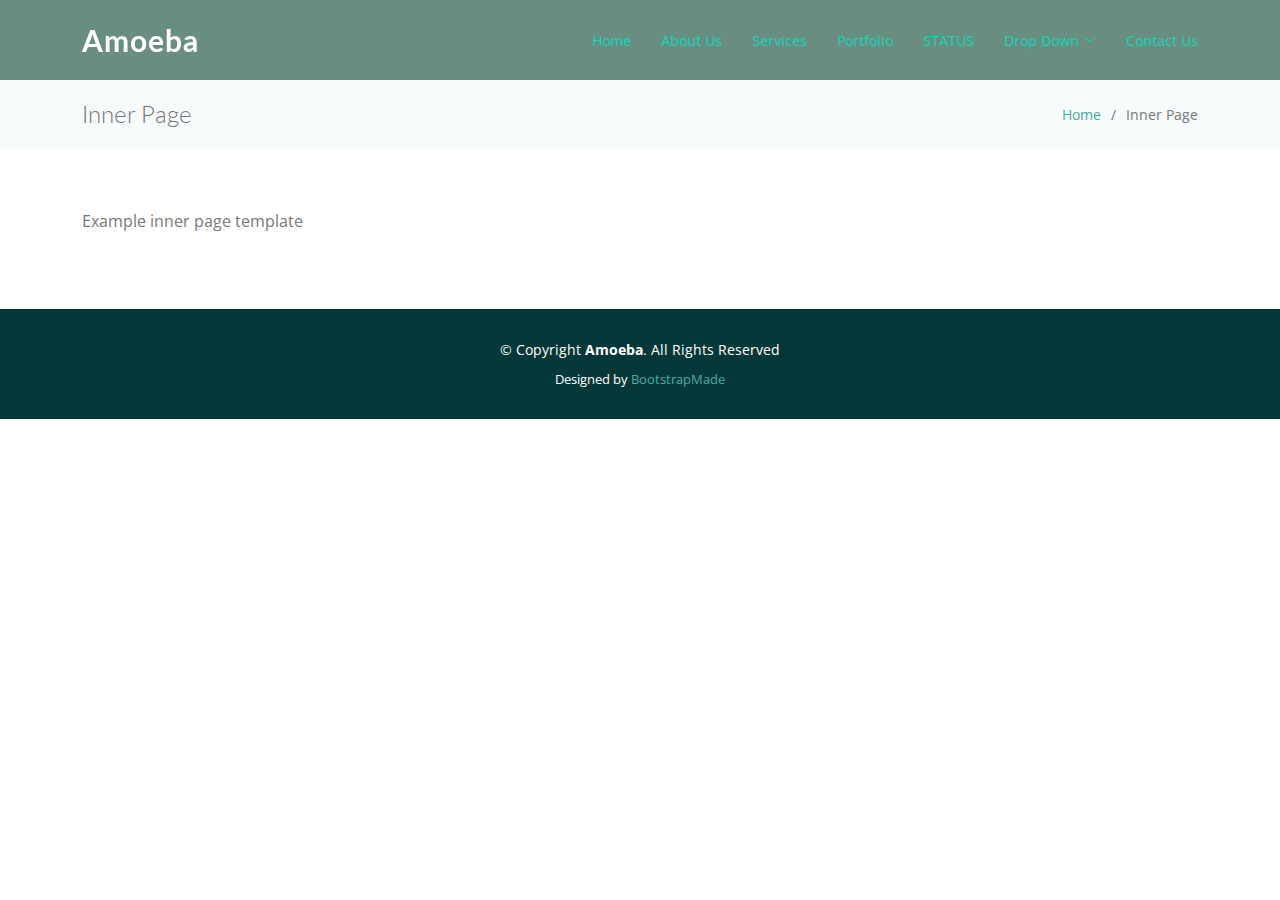
<file: inner-page.html>
<!DOCTYPE html>
<html lang="en">

<head>
  <meta charset="utf-8">
  <meta content="width=device-width, initial-scale=1.0" name="viewport">

  <title>Inner Page - Amoeba Bootstrap Template</title>
  <meta content="" name="description">
  <meta content="" name="keywords">

  <!-- Favicons -->
  <link href="assets/img/favicon.png" rel="icon">
  <link href="assets/img/apple-touch-icon.png" rel="apple-touch-icon">

  <!-- Google Fonts -->
  <link href="https://fonts.googleapis.com/css?family=Open+Sans:300,300i,400,400i,600,600i,700,700i|Lato:400,300,700,900" rel="stylesheet">

  <!-- Vendor CSS Files -->
  <link href="assets/vendor/bootstrap/css/bootstrap.min.css" rel="stylesheet">
  <link href="assets/vendor/bootstrap-icons/bootstrap-icons.css" rel="stylesheet">
  <link href="assets/vendor/glightbox/css/glightbox.min.css" rel="stylesheet">
  <link href="assets/vendor/swiper/swiper-bundle.min.css" rel="stylesheet">

  <!-- Template Main CSS File -->
  <link href="assets/css/style.css" rel="stylesheet">

  <!-- =======================================================
  * Template Name: Amoeba
  * Template URL: https://bootstrapmade.com/free-one-page-bootstrap-template-amoeba/
  * Updated: Mar 17 2024 with Bootstrap v5.3.3
  * Author: BootstrapMade.com
  * License: https://bootstrapmade.com/license/
  ======================================================== -->
</head>

<body>

  <!-- ======= Header ======= -->
  <header id="header" class="fixed-top d-flex align-items-center">
    <div class="container d-flex align-items-center">

      <div class="logo me-auto">
        <h1><a href="index.html">Amoeba</a></h1>
        <!-- Uncomment below if you prefer to use an image logo -->
        <!-- <a href="index.html"><img src="assets/img/logo.png" alt="" class="img-fluid"></a>-->
      </div>

      <nav id="navbar" class="navbar">
        <ul>
          <li><a class="nav-link scrollto " href="#hero">Home</a></li>
          <li><a class="nav-link scrollto" href="#about">About Us</a></li>
          <li><a class="nav-link scrollto" href="#services">Services</a></li>
          <li><a class="nav-link scrollto" href="#portfolio">Portfolio</a></li>
          <li><a class="nav-link scrollto" href="#team">STATUS</a></li>
          <li class="dropdown"><a href="#"><span>Drop Down</span> <i class="bi bi-chevron-down"></i></a>
            <ul>
              <li><a href="#">Drop Down 1</a></li>
              <li class="dropdown"><a href="#"><span>Deep Drop Down</span> <i class="bi bi-chevron-right"></i></a>
                <ul>
                  <li><a href="#">Deep Drop Down 1</a></li>
                  <li><a href="#">Deep Drop Down 2</a></li>
                  <li><a href="#">Deep Drop Down 3</a></li>
                  <li><a href="#">Deep Drop Down 4</a></li>
                  <li><a href="#">Deep Drop Down 5</a></li>
                </ul>
              </li>
              <li><a href="#">Drop Down 2</a></li>
              <li><a href="#">Drop Down 3</a></li>
              <li><a href="#">Drop Down 4</a></li>
            </ul>
          </li>
          <li><a class="nav-link scrollto" href="#contact">Contact Us</a></li>
        </ul>
        <i class="bi bi-list mobile-nav-toggle"></i>
      </nav><!-- .navbar -->

    </div>
  </header><!-- End #header -->

  <main id="main">

    <!-- ======= Breadcrumbs ======= -->
    <section class="breadcrumbs">
      <div class="container">

        <div class="d-flex justify-content-between align-items-center">
          <h2>Inner Page</h2>
          <ol>
            <li><a href="index.html">Home</a></li>
            <li>Inner Page</li>
          </ol>
        </div>

      </div>
    </section><!-- End Breadcrumbs -->

    <section class="inner-page">
      <div class="container">
        <p>
          Example inner page template
        </p>
      </div>
    </section>

  </main><!-- End #main -->

  <!-- ======= Footer ======= -->
  <footer id="footer">
    <div class="container">
      <div class="copyright">
        &copy; Copyright <strong><span>Amoeba</span></strong>. All Rights Reserved
      </div>
      <div class="credits">
        <!-- All the links in the footer should remain intact. -->
        <!-- You can delete the links only if you purchased the pro version. -->
        <!-- Licensing information: https://bootstrapmade.com/license/ -->
        <!-- Purchase the pro version with working PHP/AJAX contact form: https://bootstrapmade.com/free-one-page-bootstrap-template-amoeba/ -->
        Designed by <a href="https://bootstrapmade.com/">BootstrapMade</a>
      </div>
    </div>
  </footer><!-- End #footer -->

  <a href="#" class="back-to-top d-flex align-items-center justify-content-center"><i class="bi bi-arrow-up-short"></i></a>

  <!-- Vendor JS Files -->
  <script src="assets/vendor/bootstrap/js/bootstrap.bundle.min.js"></script>
  <script src="assets/vendor/glightbox/js/glightbox.min.js"></script>
  <script src="assets/vendor/isotope-layout/isotope.pkgd.min.js"></script>
  <script src="assets/vendor/swiper/swiper-bundle.min.js"></script>
  <script src="assets/vendor/php-email-form/validate.js"></script>

  <!-- Template Main JS File -->
  <script src="assets/js/main.js"></script>

</body>

</html>
</file>
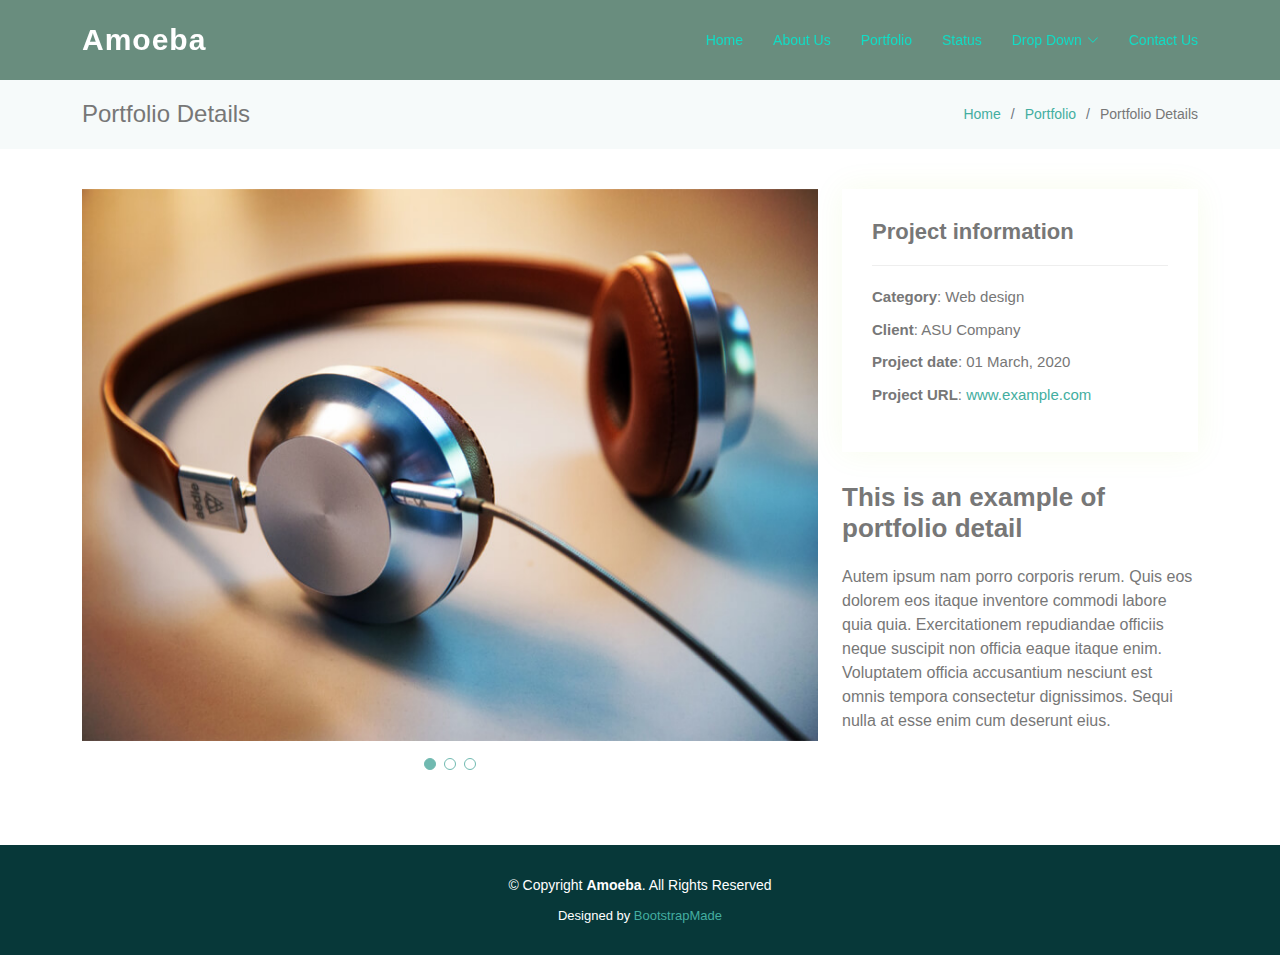
<file: portfolio-details.html>
<!DOCTYPE html>
<html lang="en">

<head>
  <meta charset="utf-8">
  <meta content="width=device-width, initial-scale=1.0" name="viewport">

  <title>Portfolio Details - Amoeba Bootstrap Template</title>
  <meta content="" name="description">
  <meta content="" name="keywords">

  <!-- Favicons -->
  <link href="assets/img/favicon.png" rel="icon">
  <link href="assets/img/apple-touch-icon.png" rel="apple-touch-icon">

  
  <!-- Vendor CSS Files -->
  <link href="assets/vendor/bootstrap/css/bootstrap.min.css" rel="stylesheet">
  <link href="assets/vendor/bootstrap-icons/bootstrap-icons.css" rel="stylesheet">
  <link href="assets/vendor/glightbox/css/glightbox.min.css" rel="stylesheet">
  <link href="assets/vendor/swiper/swiper-bundle.min.css" rel="stylesheet">

  <!-- Template Main CSS File -->
  <link href="assets/css/style.css" rel="stylesheet">

  <!-- =======================================================
  * Template Name: Amoeba
  * Template URL: https://bootstrapmade.com/free-one-page-bootstrap-template-amoeba/
  * Updated: Mar 17 2024 with Bootstrap v5.3.3
  * Author: BootstrapMade.com
  * License: https://bootstrapmade.com/license/
  ======================================================== -->
</head>

<body>

  <!-- ======= Header ======= -->
  <header id="header" class="fixed-top d-flex align-items-center">
    <div class="container d-flex align-items-center">

      <div class="logo me-auto">
        <h1><a href="index.html">Amoeba</a></h1>
        <!-- Uncomment below if you prefer to use an image logo -->
        <!-- <a href="index.html"><img src="assets/img/logo.png" alt="" class="img-fluid"></a>-->
      </div>

      <nav id="navbar" class="navbar">
        <ul>
          <li><a class="nav-link scrollto " href="#hero">Home</a></li>
          <li><a class="nav-link scrollto" href="#about">About Us</a></li>
          <li><a class="nav-link scrollto" href="#portfolio">Portfolio</a></li>
          <li><a class="nav-link scrollto" href="#team">Status</a></li>
          <li class="dropdown"><a href="#"><span>Drop Down</span> <i class="bi bi-chevron-down"></i></a>
            <ul>
              <li><a href="#">Drop Down 1</a></li>
              <li class="dropdown"><a href="#"><span>Deep Drop Down</span> <i class="bi bi-chevron-right"></i></a>
                <ul>
                  <li><a href="#">Deep Drop Down 1</a></li>
                  <li><a href="#">Deep Drop Down 2</a></li>
                  <li><a href="#">Deep Drop Down 3</a></li>
                  <li><a href="#">Deep Drop Down 4</a></li>
                  <li><a href="#">Deep Drop Down 5</a></li>
                </ul>
              </li>
              <li><a href="#">Drop Down 2</a></li>
              <li><a href="#">Drop Down 3</a></li>
              <li><a href="#">Drop Down 4</a></li>
            </ul>
          </li>
          <li><a class="nav-link scrollto" href="#contact">Contact Us</a></li>
        </ul>
        <i class="bi bi-list mobile-nav-toggle"></i>
      </nav><!-- .navbar -->

    </div>
  </header><!-- End #header -->

  <main id="main">

    <!-- ======= Breadcrumbs ======= -->
    <section class="breadcrumbs">
      <div class="container">

        <div class="d-flex justify-content-between align-items-center">
          <h2>Portfolio Details</h2>
          <ol>
            <li><a href="index.html">Home</a></li>
            <li><a href="portfolio.html">Portfolio</a></li>
            <li>Portfolio Details</li>
          </ol>
        </div>

      </div>
    </section><!-- Breadcrumbs -->

    <!-- ======= Portfolio Details Section ======= -->
    <section id="portfolio-details" class="portfolio-details">
      <div class="container">

        <div class="row gy-4">

          <div class="col-lg-8">
            <div class="portfolio-details-slider swiper">
              <div class="swiper-wrapper align-items-center">

                <div class="swiper-slide">
                  <img src="assets/img/portfolio/portfolio-1.jpg" alt="">
                </div>

                <div class="swiper-slide">
                  <img src="assets/img/portfolio/portfolio-2.jpg" alt="">
                </div>

                <div class="swiper-slide">
                  <img src="assets/img/portfolio/portfolio-3.jpg" alt="">
                </div>

              </div>
              <div class="swiper-pagination"></div>
            </div>
          </div>

          <div class="col-lg-4">
            <div class="portfolio-info">
              <h3>Project information</h3>
              <ul>
                <li><strong>Category</strong>: Web design</li>
                <li><strong>Client</strong>: ASU Company</li>
                <li><strong>Project date</strong>: 01 March, 2020</li>
                <li><strong>Project URL</strong>: <a href="#">www.example.com</a></li>
              </ul>
            </div>
            <div class="portfolio-description">
              <h2>This is an example of portfolio detail</h2>
              <p>
                Autem ipsum nam porro corporis rerum. Quis eos dolorem eos itaque inventore commodi labore quia quia. Exercitationem repudiandae officiis neque suscipit non officia eaque itaque enim. Voluptatem officia accusantium nesciunt est omnis tempora consectetur dignissimos. Sequi nulla at esse enim cum deserunt eius.
              </p>
            </div>
          </div>

        </div>

      </div>
    </section><!-- End Portfolio Details Section -->

  </main><!-- End #main -->

  <!-- ======= Footer ======= -->
  <footer id="footer">
    <div class="container">
      <div class="copyright">
        &copy; Copyright <strong><span>Amoeba</span></strong>. All Rights Reserved
      </div>
      <div class="credits">
        <!-- All the links in the footer should remain intact. -->
        <!-- You can delete the links only if you purchased the pro version. -->
        <!-- Licensing information: https://bootstrapmade.com/license/ -->
        <!-- Purchase the pro version with working PHP/AJAX contact form: https://bootstrapmade.com/free-one-page-bootstrap-template-amoeba/ -->
        Designed by <a href="https://bootstrapmade.com/">BootstrapMade</a>
      </div>
    </div>
  </footer><!-- End #footer -->

  <a href="#" class="back-to-top d-flex align-items-center justify-content-center"><i class="bi bi-arrow-up-short"></i></a>

  <!-- Vendor JS Files -->
  <script src="assets/vendor/bootstrap/js/bootstrap.bundle.min.js"></script>
  <script src="assets/vendor/glightbox/js/glightbox.min.js"></script>
  <script src="assets/vendor/isotope-layout/isotope.pkgd.min.js"></script>
  <script src="assets/vendor/swiper/swiper-bundle.min.js"></script>
  <script src="assets/vendor/php-email-form/validate.js"></script>

  <!-- Template Main JS File -->
  <script src="assets/js/main.js"></script>

</body>

</html>
</file>
<file: assets/css/style.css>
/**
* Template Name: Amoeba
* Template URL: https://bootstrapmade.com/free-one-page-bootstrap-template-amoeba/
* Updated: Mar 17 2024 with Bootstrap v5.3.3
* Author: BootstrapMade.com
* License: https://bootstrapmade.com/license/
*/

/*--------------------------------------------------------------
# General
--------------------------------------------------------------*/
body {
  font-family: "Open Sans", sans-serif;
  color: #777;
}

a {
  text-decoration: none;
  color: #43aea0;
}

a:hover {
  color: #00d3b8;
  text-decoration: none;
}

h1,
h2,
h3,
h4,
h5,
h6,
.font-primary {
  font-family: "Lato", sans-serif;
}

/*--------------------------------------------------------------
# Sections General
--------------------------------------------------------------*/
section {
  padding: 60px 0;
}

.section-bg {
  background-color: #f2f9f8;
}

.section-title {
  text-align: center;
  padding-bottom: 30px;
}

.section-title h2 {
  font-size: 32px;
  font-weight: 300;
  margin-bottom: 20px;
  padding-bottom: 0;
  color: #555;
}

.section-title p {
  margin-bottom: 0;
}

/*--------------------------------------------------------------
# Breadcrumbs
--------------------------------------------------------------*/
.breadcrumbs {
  padding: 20px 0;
  background-color: #f6fafa;
  min-height: 40px;
  margin-top: 80px;
}

.breadcrumbs h2 {
  font-size: 24px;
  font-weight: 300;
  margin: 0;
}

@media (max-width: 992px) {
  .breadcrumbs h2 {
    margin: 0 0 10px 0;
  }
}

.breadcrumbs ol {
  display: flex;
  flex-wrap: wrap;
  list-style: none;
  padding: 0;
  margin: 0;
  font-size: 14px;
}

.breadcrumbs ol li+li {
  padding-left: 10px;
}

.breadcrumbs ol li+li::before {
  display: inline-block;
  padding-right: 10px;
  color: #6c757d;
  content: "/";
}

@media (max-width: 768px) {
  .breadcrumbs .d-flex {
    display: block !important;
  }

  .breadcrumbs ol {
    display: block;
  }

  .breadcrumbs ol li {
    display: inline-block;
  }
}

/*--------------------------------------------------------------
# Back to top button
--------------------------------------------------------------*/
.back-to-top {
  position: fixed;
  visibility: hidden;
  opacity: 0;
  right: 15px;
  bottom: 15px;
  z-index: 99999;
  background: #70b9b0;
  width: 40px;
  height: 40px;
  border-radius: 4px;
  transition: all 0.4s;
}

.back-to-top i {
  font-size: 24px;
  color: #fff;
  line-height: 0;
}

.back-to-top:hover {
  background: #8bc6bf;
  color: #fff;
}

.back-to-top.active {
  visibility: visible;
  opacity: 1;
}

/*--------------------------------------------------------------
# Header
--------------------------------------------------------------*/
#header {
  height: 80px;
  z-index: 997;
  transition: all 0.5s;
  background: #2d5f4ab6;
}

#header.header-scrolled {
  background: #ff5100be;
  height: 60px;
}

#header .logo h1 {
  font-size: 30px;
  margin: 0;
  padding: 0;
  line-height: 0;
  font-weight: 700;
  letter-spacing: 1px;
}

#header .logo h1 a,
#header .logo h1 a:hover {
  color: #fff;
  text-decoration: none;
  line-height: 0;
}

#header .logo img {
  padding: 0;
  margin: 0;
  max-height: 40px;
}

#main {
  margin-top: 80px;
}

/*--------------------------------------------------------------
# Navigation Menu
--------------------------------------------------------------*/
/**
* Desktop Navigation 
*/
.navbar {
  padding: 0;
}

.navbar ul {
  margin: 0;
  padding: 0;
  display: flex;
  list-style: none;
  align-items: center;
}

.navbar li {
  position: relative;
}

.navbar a,
.navbar a:focus {
  display: flex;
  align-items: center;
  justify-content: space-between;
  padding: 10px 0 10px 30px;
  font-family: "Open Sans", sans-serif;
  font-size: 14px;
  color: #11ddc5;
  white-space: nowrap;
  transition: 0.3s;
}

.navbar a i,
.navbar a:focus i {
  font-size: 12px;
  line-height: 0;
  margin-left: 5px;
}

.navbar a:hover,
.navbar .active,
.navbar .active:focus,
.navbar li:hover>a {
  color: #f00505;
}

.navbar .dropdown ul {
  display: block;
  position: absolute;
  left: 14px;
  top: calc(100% + 30px);
  margin: 0;
  padding: 10px 0;
  z-index: 99;
  opacity: 0;
  visibility: hidden;
  background: #e7dbe5;
  box-shadow: 0px 0px 30px rgba(127, 137, 161, 0.25);
  transition: 0.3s;
}

.navbar .dropdown ul li {
  min-width: 200px;
}

.navbar .dropdown ul a {
  padding: 10px 20px;
  text-transform: none;
  font-size: 14px;
  font-weight: 500;
  color: #00fcd6;
}

.navbar .dropdown ul a i {
  font-size: 12px;
}

.navbar .dropdown ul a:hover,
.navbar .dropdown ul .active:hover,
.navbar .dropdown ul li:hover>a {
  color: #70b9b0;
}

.navbar .dropdown:hover>ul {
  opacity: 1;
  top: 100%;
  visibility: visible;
}

.navbar .dropdown .dropdown ul {
  top: 0;
  left: calc(100% - 30px);
  visibility: hidden;
}

.navbar .dropdown .dropdown:hover>ul {
  opacity: 1;
  top: 0;
  left: 100%;
  visibility: visible;
}

@media (max-width: 1366px) {
  .navbar .dropdown .dropdown ul {
    left: -90%;
  }

  .navbar .dropdown .dropdown:hover>ul {
    left: -100%;
  }
}

/**
* Mobile Navigation 
*/
.mobile-nav-toggle {
  color: #fff;
  font-size: 28px;
  cursor: pointer;
  display: none;
  line-height: 0;
  transition: 0.5s;
}

@media (max-width: 991px) {
  .mobile-nav-toggle {
    display: block;
  }

  .navbar ul {
    display: none;
  }
}

.navbar-mobile {
  position: fixed;
  overflow: hidden;
  top: 0;
  right: 0;
  left: 0;
  bottom: 0;
  background: rgba(0, 251, 255, 0.9);
  transition: 0.3s;
}

.navbar-mobile .mobile-nav-toggle {
  position: absolute;
  top: 15px;
  right: 15px;
}

.navbar-mobile ul {
  display: block;
  position: absolute;
  top: 55px;
  right: 15px;
  bottom: 15px;
  left: 15px;
  padding: 10px 0;
  background-color: #dac8d7;
  overflow-y: auto;
  transition: 0.3s;
}

.navbar-mobile a,
.navbar-mobile a:focus {
  padding: 10px 20px;
  font-size: 15px;
  color: #00fbff;
}

.navbar-mobile a:hover,
.navbar-mobile .active,
.navbar-mobile li:hover>a {
  color: #70b9b0;
}

.navbar-mobile .getstarted,
.navbar-mobile .getstarted:focus {
  margin: 15px;
}

.navbar-mobile .dropdown ul {
  position: static;
  display: none;
  margin: 10px 20px;
  padding: 10px 0;
  z-index: 99;
  opacity: 1;
  visibility: visible;
  background: #fff;
  box-shadow: 0px 0px 30px rgba(99, 70, 83, 0.25);
}

.navbar-mobile .dropdown ul li {
  min-width: 200px;
}

.navbar-mobile .dropdown ul a {
  padding: 10px 20px;
}

.navbar-mobile .dropdown ul a i {
  font-size: 12px;
}

.navbar-mobile .dropdown ul a:hover,
.navbar-mobile .dropdown ul .active:hover,
.navbar-mobile .dropdown ul li:hover>a {
  color: #70b9b0;
}

.navbar-mobile .dropdown>.dropdown-active {
  display: block;
}

/*--------------------------------------------------------------
# Hero Section
--------------------------------------------------------------*/
#hero {
  width: 100%;
  height: 75vh;
  background: url("../img/Gambar\ 6.jpg") top center;
  background-size: cover;
  position: relative;
  margin-bottom: -80px;
}

#hero:before {
  content: "";
  background: rgba(81, 139, 133, 0.075);
  position: absolute;
  bottom: 0;
  top: 0;
  left: 0;
  right: 0;
}

#hero .hero-container {
  position: absolute;
  bottom: 0;
  top: 0;
  left: 0;
  right: 0;
  display: flex;
  padding-top: 80px;
  justify-content: center;
  align-items: center;
  flex-direction: column;
  text-align: center;
}

#hero h1 {
  margin: 0 0 10px 0;
  font-size: 48px;
  font-weight: 300;
  line-height: 56px;
  color: #dfc4d0;
}

#hero h2 {
  color: #d8c6c6;
  margin-bottom: 50px;
  font-size: 20px;
  font-weight: 300;
}

#hero .btn-get-started {
  font-family: "Lato", sans-serif;
  font-weight: 400;
  font-size: 16px;
  letter-spacing: 1px;
  display: inline-block;
  padding: 8px 28px 10px 28px;
  border-radius: 50px;
  transition: 0.5s;
  border: 1px solid #8f7c7c;
  color: #fff;
}

#hero .btn-get-started:hover {
  background: #fff;
  color: #70b9b0;
  border: 1px solid #70b9b0;
}

@media (min-width: 1024px) {
  #hero {
    background-attachment: fixed;
  }
}

@media (max-width: 768px) {
  #hero h1 {
    font-size: 28px;
    line-height: 36px;
  }

  #hero h2 {
    font-size: 18px;
    line-height: 24px;
    margin-bottom: 30px;
  }
}

/*--------------------------------------------------------------
# About Us
--------------------------------------------------------------*/
.about h3 {
  font-weight: 400;
  font-size: 26px;
}

.about ul {
  list-style: none;
  padding: 0;
}

.about ul li {
  padding-bottom: 10px;
}

.about ul i {
  font-size: 22px;
  padding-right: 4px;
  color: #b4aeca;
  line-height: 0;
}

.about p:last-child {
  margin-bottom: 0;
}

/*--------------------------------------------------------------
# Services
--------------------------------------------------------------*/
.services .icon-box {
  margin-bottom: 20px;
  text-align: center;
}

.services .icon {
  display: flex;
  justify-content: center;
  margin-bottom: 15px;
}

.services .icon i {
  color: #68788d;
  font-size: 42px;
}

.services .title {
  font-weight: 700;
  margin-bottom: 15px;
  font-size: 18px;
  text-transform: uppercase;
}

.services .title a {
  color: #343a40;
  transition: 0.3s;
}

.services .icon-box:hover .title a {
  color: #70b9b0;
}

.services .description {
  line-height: 24px;
  font-size: 14px;
}

/*--------------------------------------------------------------
# Call To Action
--------------------------------------------------------------*/
.call-to-action {
  background: linear-gradient(rgba(1, 41, 42, 0.5), rgba(7, 56, 57, 0.5)), url("../img/Gambar\ 6.jpg") fixed center center;
  background-size: cover;
  padding: 60px 0;
}

.call-to-action h3 {
  color: #fff;
  font-size: 28px;
  font-weight: 700;
}

.call-to-action p {
  color: #fff;
}

.call-to-action .cta-btn {
  font-family: "Lato", sans-serif;
  font-weight: 400;
  font-size: 16px;
  letter-spacing: 1px;
  display: inline-block;
  padding: 6px 28px 10px 28px;
  border-radius: 25px;
  transition: 0.5s;
  margin-top: 10px;
  border: 2px solid #fff;
  color: #fff;
}

.call-to-action .cta-btn:hover {
  background: #70b9b0;
  border: 2px solid #70b9b0;
}

/*--------------------------------------------------------------
# Our Portfolio
--------------------------------------------------------------*/
.portfolio {
  padding: 60px 0;
}

.portfolio #portfolio-flters {
  padding: 0;
  margin: 0 0 35px 0;
  list-style: none;
  text-align: center;
}

.portfolio #portfolio-flters li {
  cursor: pointer;
  margin: 0 15px 15px 0;
  display: inline-block;
  padding: 10px 20px;
  font-size: 12px;
  line-height: 20px;
  color: #ec1b1b;
  border-radius: 4px;
  text-transform: uppercase;
  background: rgb(158, 135, 135);
  margin-bottom: 5px;
  transition: all 0.3s ease-in-out;
}

.portfolio #portfolio-flters li:hover,
.portfolio #portfolio-flters li.filter-active {
  background: #70b9b0;
  color: #fff;
}

.portfolio #portfolio-flters li:last-child {
  margin-right: 0;
}

.portfolio .portfolio-wrap {
  background: #03fbff;
  overflow: hidden;
  min-height: 200px;
  position: relative;
  border-radius: 4px;
  margin: 0 0 30px 0;
}

.portfolio .portfolio-wrap img {
  transition: all 0.3s ease-in-out;
}

.portfolio .portfolio-wrap .portfolio-info {
  opacity: 0;
  position: absolute;
  transition: all 0.3s linear;
  text-align: center;
  top: 10%;
  left: 0;
  right: 0;
}

.portfolio .portfolio-wrap .portfolio-info h3 {
  font-size: 22px;
}

.portfolio .portfolio-wrap .portfolio-info h3 a {
  color: #fff;
  font-weight: bold;
}

.portfolio .portfolio-wrap .portfolio-info a i {
  color: #fff;
  font-size: 24px;
  transition: 0.3s;
  margin: 4px;
}

.portfolio .portfolio-wrap .portfolio-info a i:hover {
  color: #70b9b0;
}

.portfolio .portfolio-wrap:hover img {
  opacity: 0.4;
  transform: scale(1.1);
}

.portfolio .portfolio-wrap:hover .portfolio-info {
  opacity: 1;
  top: calc(50% - 30px);
}

/*--------------------------------------------------------------
# Portfolio Details
--------------------------------------------------------------*/
.portfolio-details {
  padding-top: 40px;
}

.portfolio-details .portfolio-details-slider img {
  width: 100%;
}

.portfolio-details .portfolio-details-slider .swiper-pagination {
  margin-top: 20px;
  position: relative;
}

.portfolio-details .portfolio-details-slider .swiper-pagination .swiper-pagination-bullet {
  width: 12px;
  height: 12px;
  background-color: #fff;
  opacity: 1;
  border: 1px solid #70b9b0;
}

.portfolio-details .portfolio-details-slider .swiper-pagination .swiper-pagination-bullet-active {
  background-color: #70b9b0;
}

.portfolio-details .portfolio-info {
  padding: 30px;
  box-shadow: 0px 0 30px rgba(154, 221, 28, 0.08);
}

.portfolio-details .portfolio-info h3 {
  font-size: 22px;
  font-weight: 700;
  margin-bottom: 20px;
  padding-bottom: 20px;
  border-bottom: 1px solid #eee;
}

.portfolio-details .portfolio-info ul {
  list-style: none;
  padding: 0;
  font-size: 15px;
}

.portfolio-details .portfolio-info ul li+li {
  margin-top: 10px;
}

.portfolio-details .portfolio-description {
  padding-top: 30px;
}

.portfolio-details .portfolio-description h2 {
  font-size: 26px;
  font-weight: 700;
  margin-bottom: 20px;
}

.portfolio-details .portfolio-description p {
  padding: 0;
}

/*--------------------------------------------------------------
# Frequently Asked Questions
--------------------------------------------------------------*/
.faq {
  padding: 60px 0;
}

.faq .faq-list {
  padding: 0;
  list-style: none;
}

.faq .faq-list li {
  border-bottom: 1px solid #deefed;
  margin-bottom: 20px;
  padding-bottom: 20px;
}

.faq .faq-list .question {
  display: block;
  position: relative;
  font-family: "Lato", sans-serif;
  font-size: 18px;
  line-height: 24px;
  font-weight: 400;
  padding-left: 25px;
  cursor: pointer;
  color: #51a59b;
  transition: 0.3s;
}

.faq .faq-list i {
  font-size: 16px;
  position: absolute;
  left: 0;
  top: -2px;
}

.faq .faq-list p {
  margin-bottom: 0;
  padding: 10px 0 0 25px;
}

.faq .faq-list .icon-show {
  display: none;
}

.faq .faq-list .collapsed {
  color: #343a40;
}

.faq .faq-list .collapsed:hover {
  color: #70b9b0;
}

.faq .faq-list .collapsed .icon-show {
  display: inline-block;
  transition: 0.6s;
}

.faq .faq-list .collapsed .icon-close {
  display: none;
  transition: 0.6s;
}

/*--------------------------------------------------------------
# Our Team
--------------------------------------------------------------*/
.team .member {
  text-align: center;
  box-shadow: 0px 0px 12px 0px rgba(0, 0, 0, 0.1);
  padding: 30px 20px;
  background: #fff;
}

.team .member img {
  max-width: 60%;
  border-radius: 50%;
  margin: 0 0 30px 0;
}

.team .member h4 {
  font-weight: 700;
  margin-bottom: 2px;
  font-size: 18px;
}

.team .member span {
  font-style: italic;
  display: block;
  font-size: 13px;
}

.team .member p {
  padding-top: 10px;
  font-size: 14px;
  font-style: italic;
  color: #aaaaaa;
}

.team .member .social {
  margin-top: 15px;
}

.team .member .social a {
  color: #92cac3;
  transition: 0.3s;
}

.team .member .social a:hover {
  color: #3c8b81;
}

.team .member .social i {
  font-size: 18px;
  margin: 0 2px;
}

/*--------------------------------------------------------------
# Contact Us
--------------------------------------------------------------*/
.contact .contact-about h3 {
  font-size: 36px;
  margin: 0 0 10px 0;
  padding: 0;
  line-height: 1;
  font-weight: 500;
  letter-spacing: 1px;
  color: #70b9b0;
}

.contact .contact-about p {
  font-size: 14px;
  line-height: 24px;
  font-family: "Lato", sans-serif;
  color: #888;
}

.contact .social-links {
  padding-bottom: 20px;
}

.contact .social-links a {
  display: inline-flex;
  align-items: center;
  justify-content: center;
  font-size: 16px;
  background: #fff;
  color: #70b9b0;
  line-height: 0;
  margin-right: 4px;
  border-radius: 50%;
  width: 36px;
  height: 36px;
  transition: 0.3s;
  border: 1px solid #70b9b0;
}

.contact .social-links a:hover {
  background: #70b9b0;
  color: #fff;
}

.contact .info {
  color: #777;
}

.contact .info i {
  font-size: 32px;
  color: #70b9b0;
  float: left;
  line-height: 1;
}

.contact .info p {
  padding: 0 0 10px 42px;
  line-height: 28px;
  font-size: 14px;
}

.contact .php-email-form .error-message {
  display: none;
  color: #fff;
  background: #ed3c0d;
  text-align: left;
  padding: 15px;
  font-weight: 600;
}

.contact .php-email-form .error-message br+br {
  margin-top: 25px;
}

.contact .php-email-form .sent-message {
  display: none;
  color: #fff;
  background: #18d26e;
  text-align: center;
  padding: 15px;
  font-weight: 600;
}

.contact .php-email-form .loading {
  display: none;
  background: #fff;
  text-align: center;
  padding: 15px;
}

.contact .php-email-form .loading:before {
  content: "";
  display: inline-block;
  border-radius: 50%;
  width: 24px;
  height: 24px;
  margin: 0 10px -6px 0;
  border: 3px solid #18d26e;
  border-top-color: #eee;
  animation: animate-loading 1s linear infinite;
}

.contact .php-email-form input,
.contact .php-email-form textarea {
  border-radius: 0;
  box-shadow: none;
  font-size: 14px;
}

.contact .php-email-form button[type=submit] {
  background: #70b9b0;
  border: 0;
  padding: 10px 24px;
  color: #fff;
  transition: 0.4s;
}

.contact .php-email-form button[type=submit]:hover {
  background: #92cac3;
}

@keyframes animate-loading {
  0% {
    transform: rotate(0deg);
  }

  100% {
    transform: rotate(360deg);
  }
}

/*--------------------------------------------------------------
# Map
--------------------------------------------------------------*/
.map {
  padding: 0;
  margin-bottom: -10px;
}

.map iframe {
  width: 100%;
  height: 380px;
}

/*--------------------------------------------------------------
# Footer
--------------------------------------------------------------*/
#footer {
  background: #073839;
  padding: 30px 0;
  color: #fff;
  font-size: 14px;
}

#footer .copyright {
  text-align: center;
}

#footer .credits {
  padding-top: 10px;
  text-align: center;
  font-size: 13px;
  color: #fff;
}
</file>
